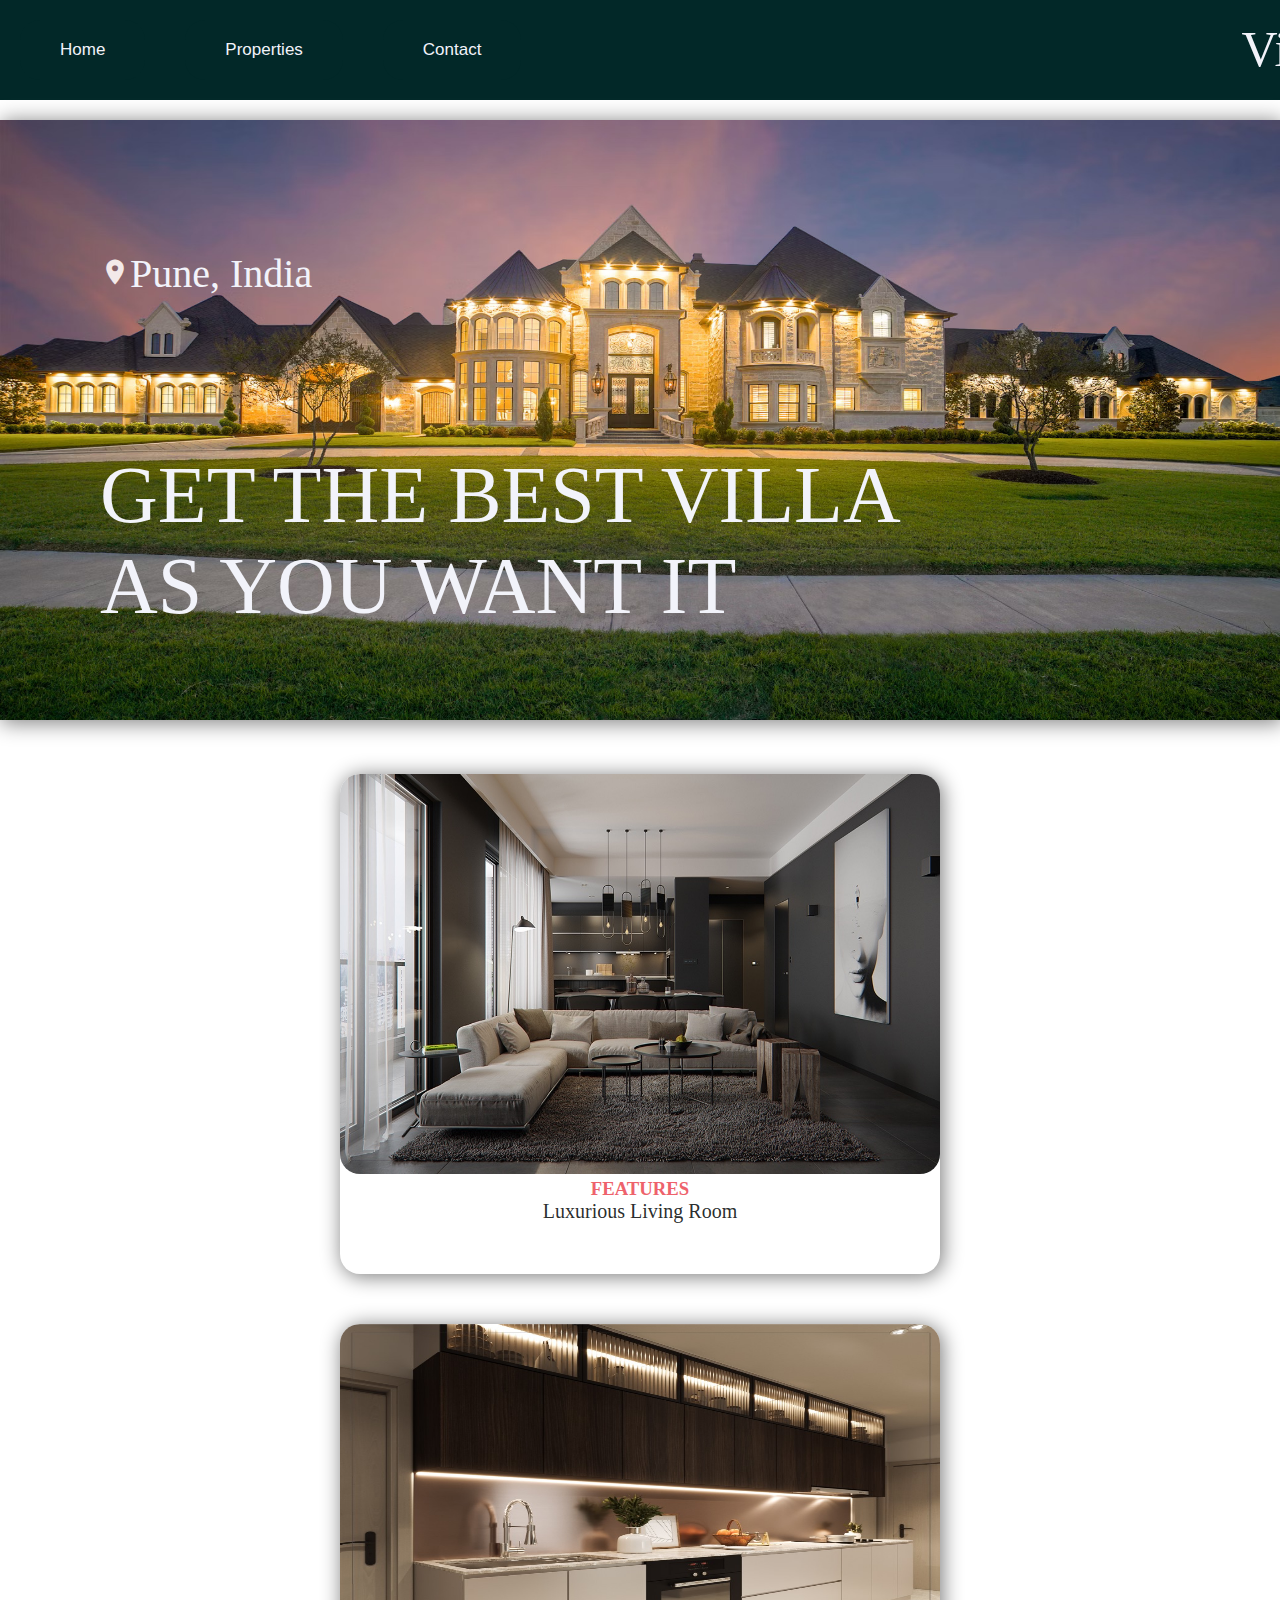
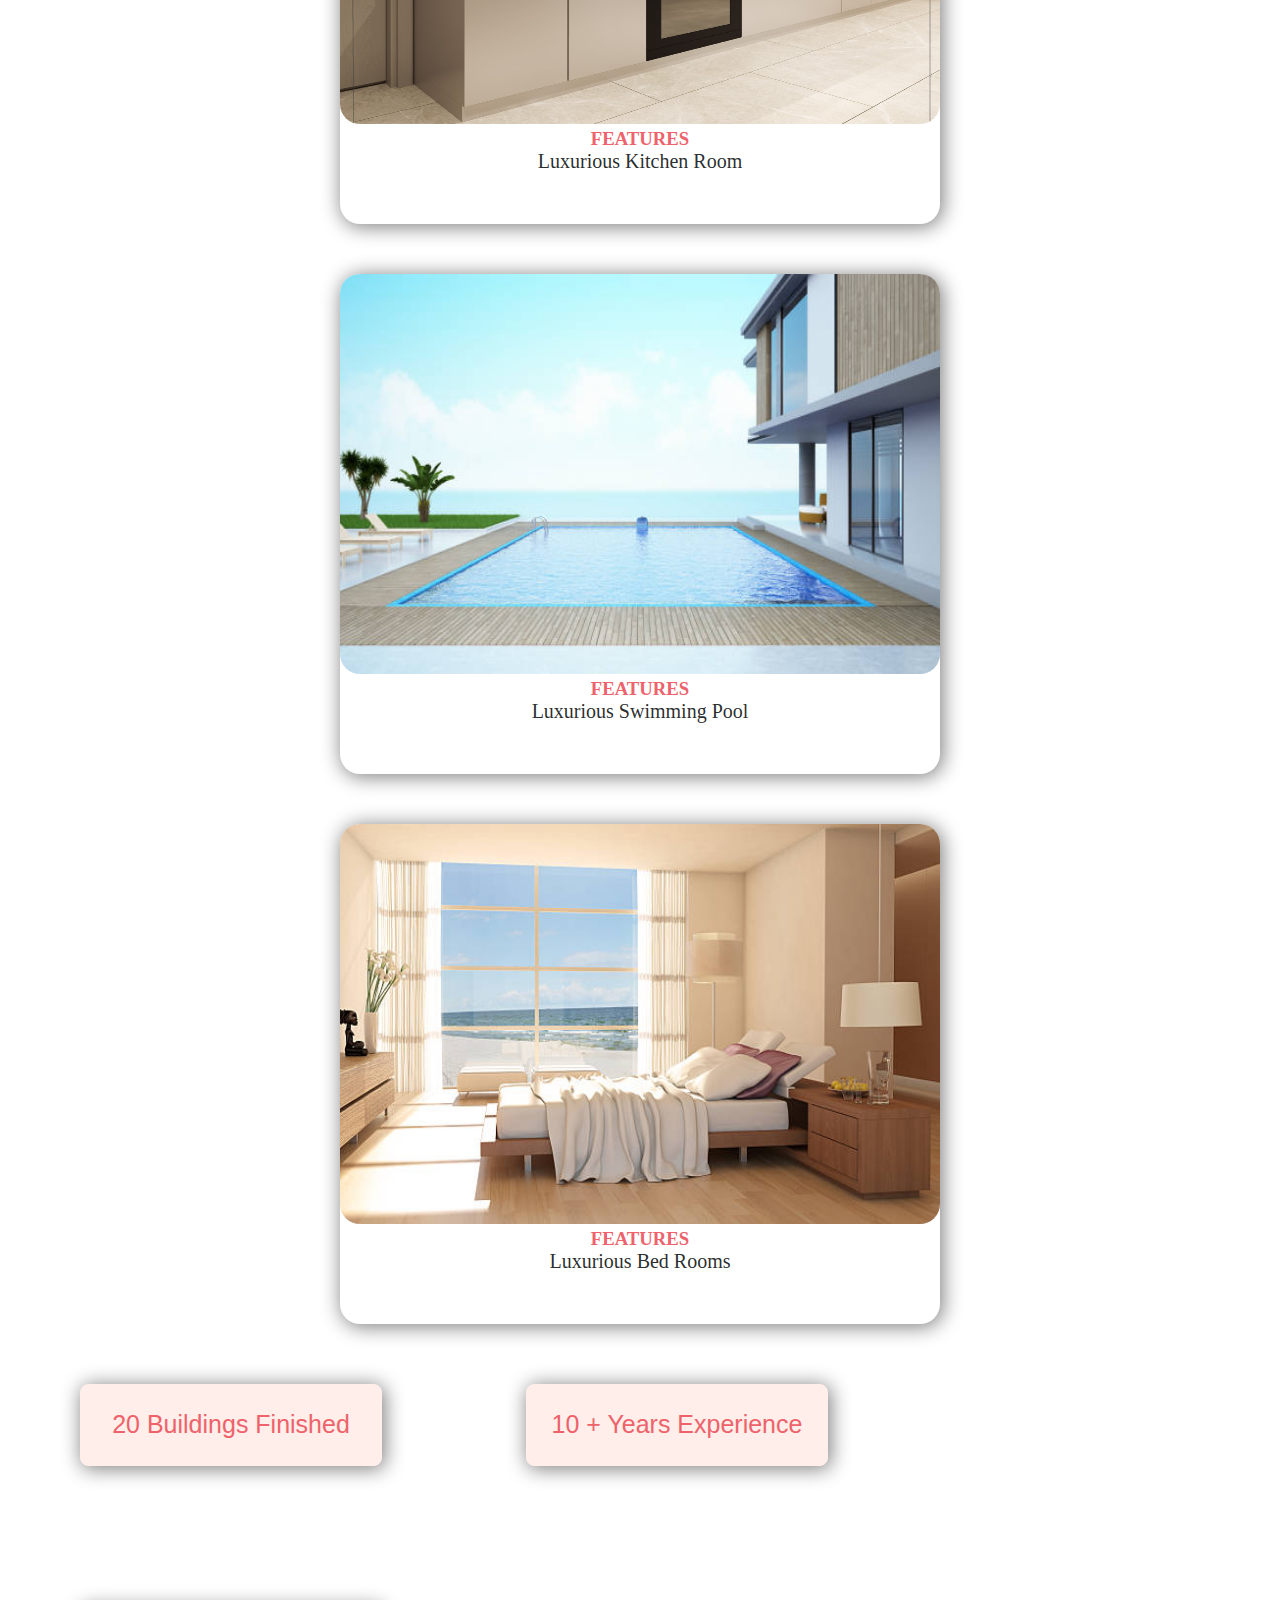
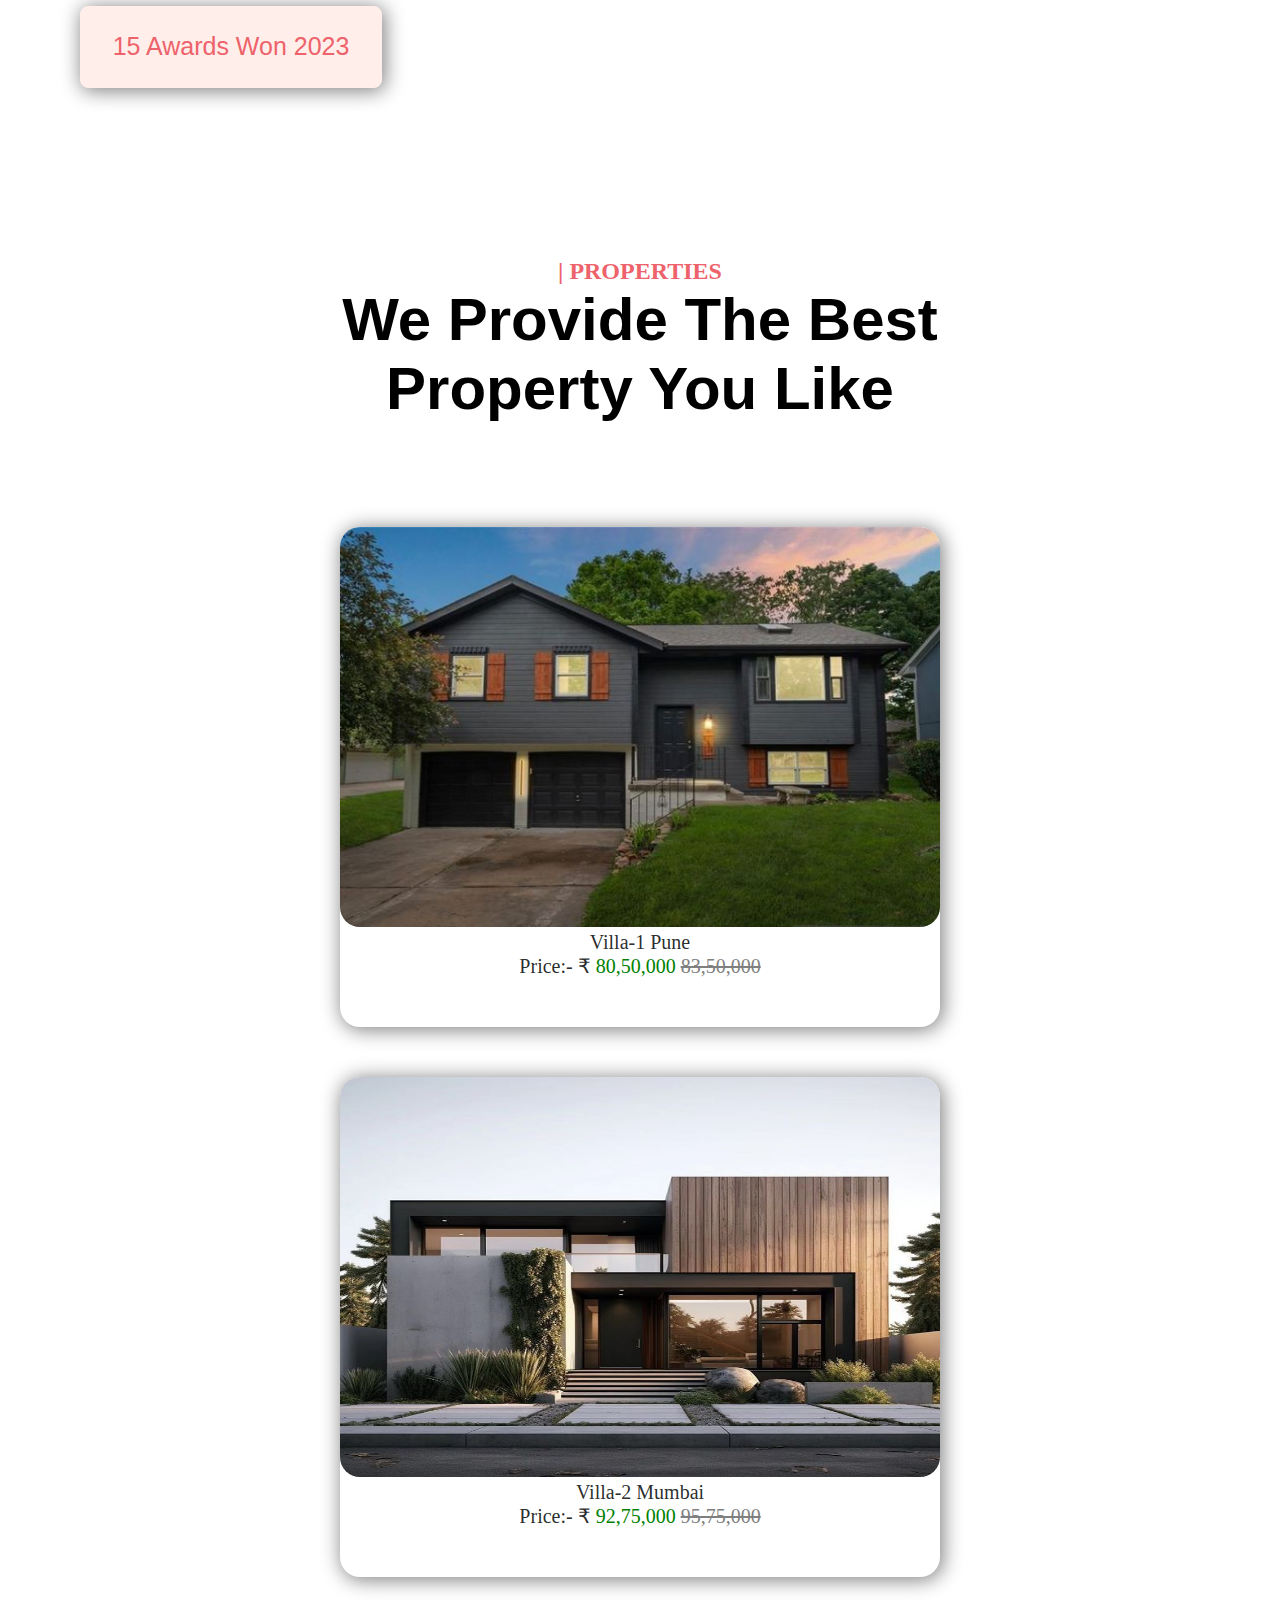
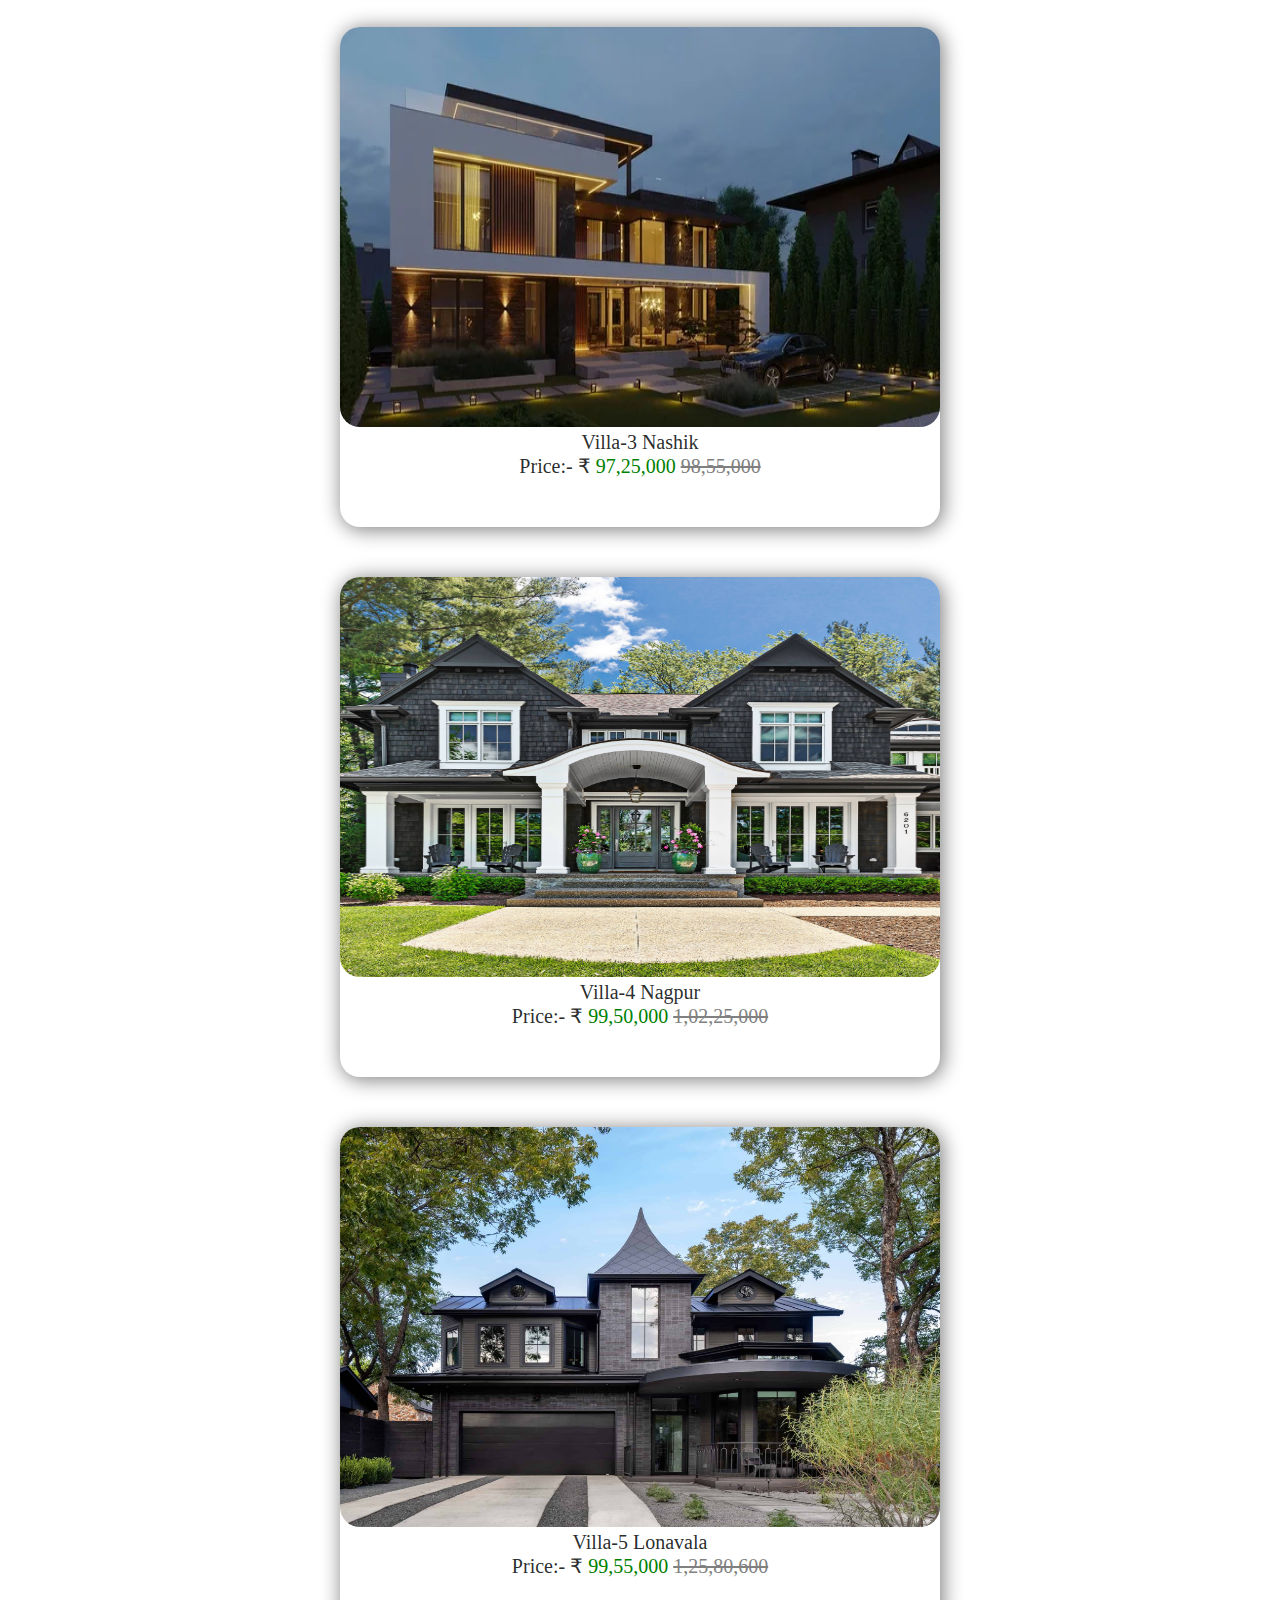
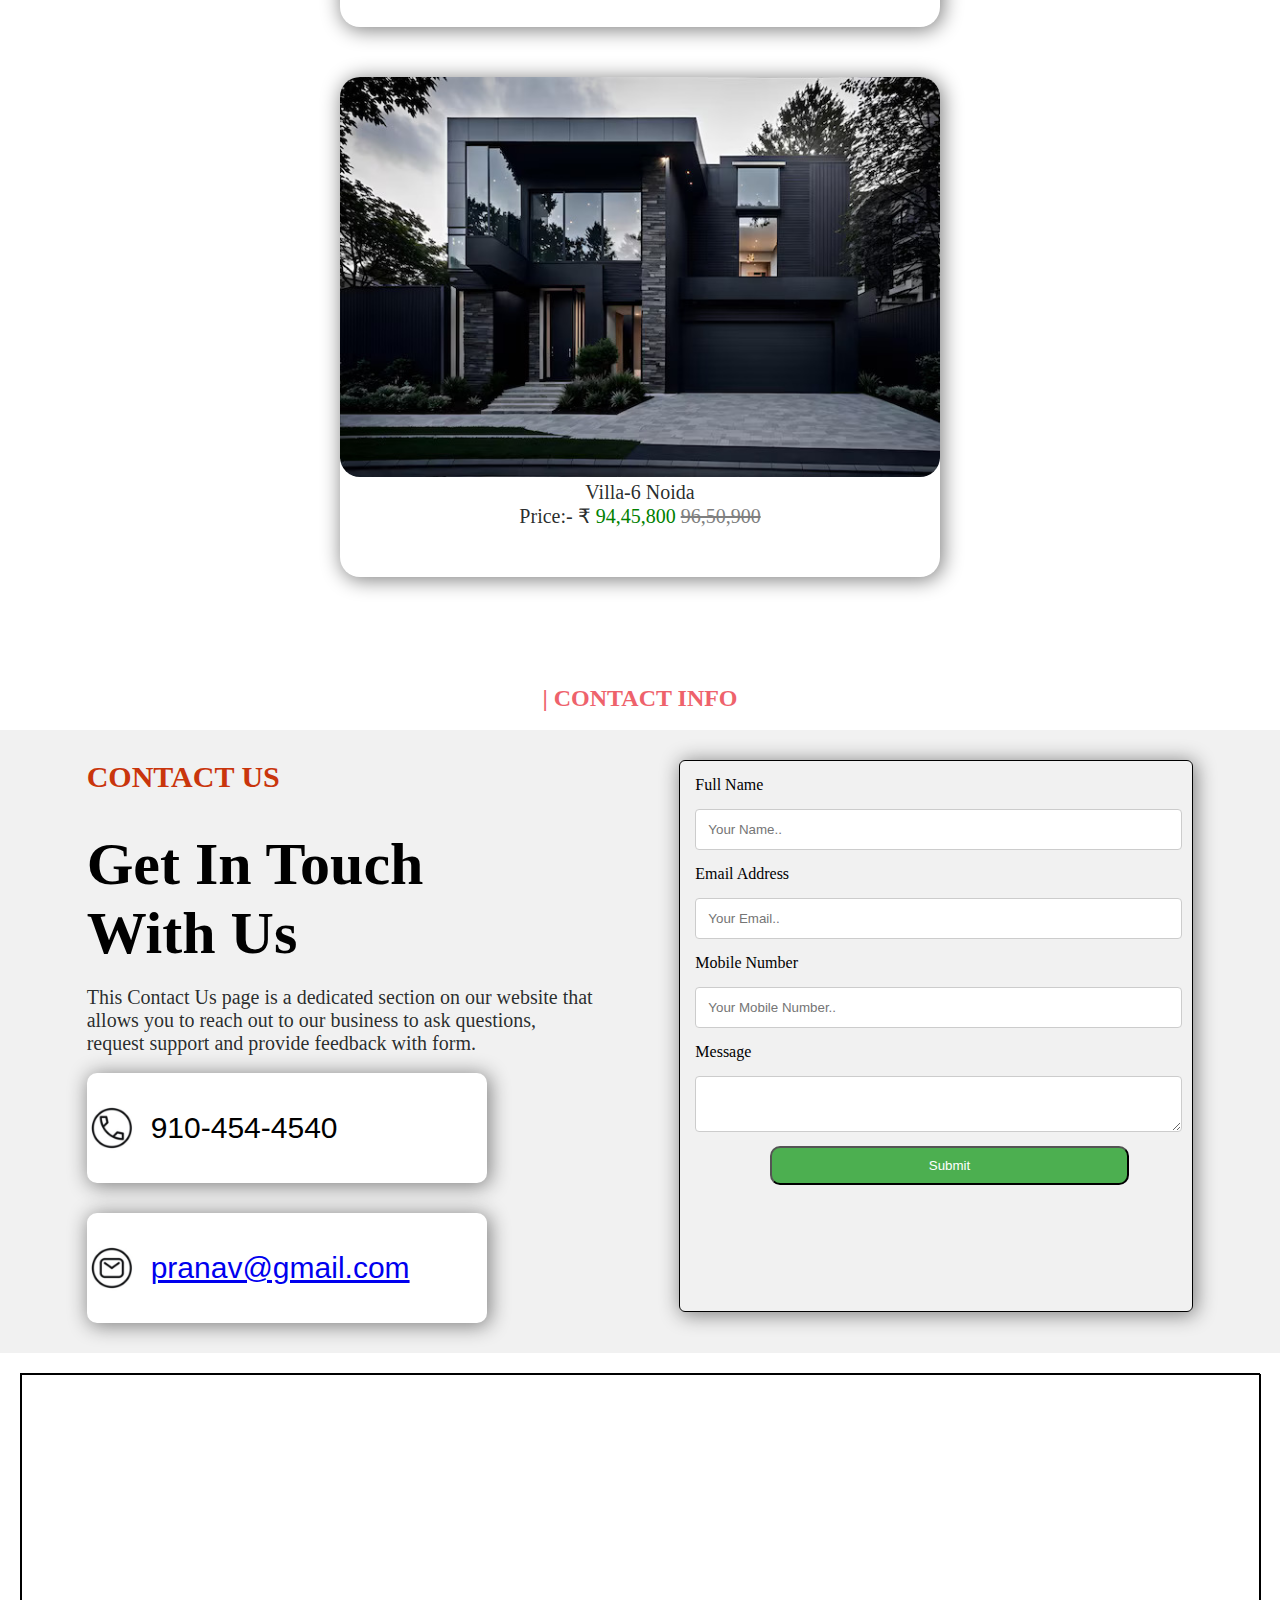
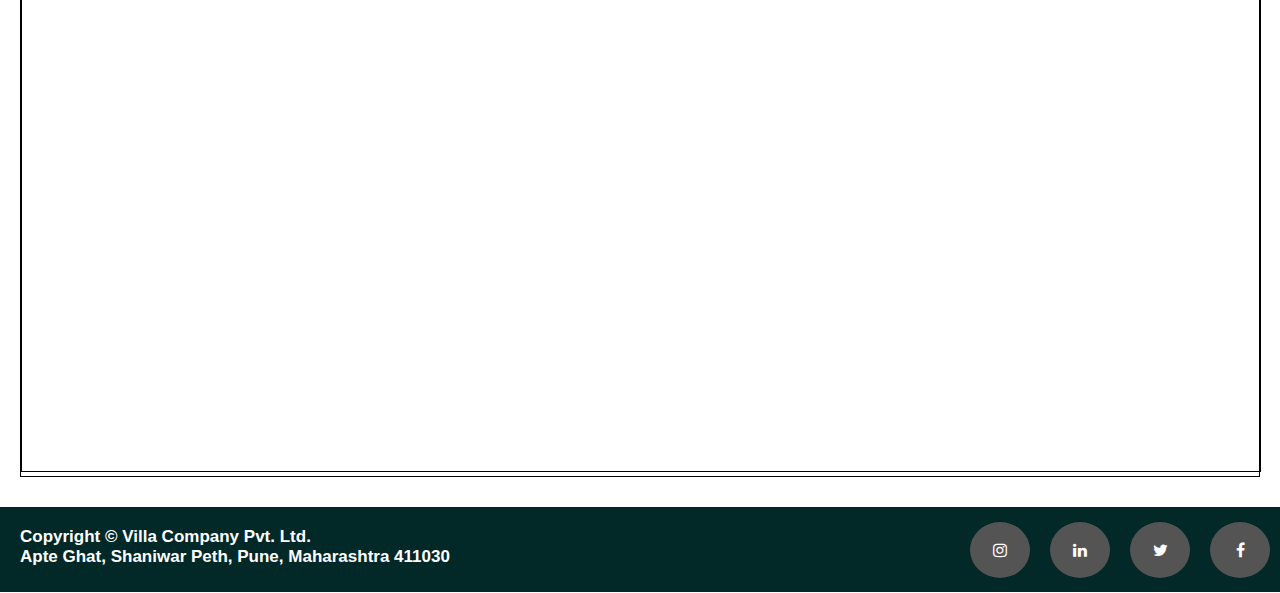
<file: index.html>
<!DOCTYPE html>
<html lang="en">
<head>
    <meta charset="UTF-8">
    <meta name="viewport" content="width=device-width, initial-scale=1.0">
    <title>Villa Agency Property Management</title>
    <link rel="stylesheet" href="./style.css">
    <link href="https://fonts.googleapis.com/icon?family=Material+Icons" rel="stylesheet">
    <link rel="stylesheet" href="https://cdnjs.cloudflare.com/ajax/libs/font-awesome/4.7.0/css/font-awesome.min.css">
</head>
<body>
    <header class="header">
        <a href="home.html"><button class="button1">Home</button></a> 
        <a href="properties.html"><button class="button2">Properties</button></a> 
        <a href="contact.html"><button class="button3">Contact</button></a> 
        <div class="company-name">Villa</div>
    </header>
    <div>
        <img src="./images/home-page-image.jpg" class="home-image">
        <div class="center"><i class="material-icons" style="font-size:30px;color:rgb(243, 233, 233)">place</i>Pune, India</div>
        <div class="centered">GET THE BEST VILLA<br>AS YOU WANT IT</div>
    </div>
    <div class="polaroid">
        <img src="./images/home-page-1.jpg" alt="prop-image-1" style="width: 100%" class="image-one">
        <div class="container2" id="con1">
            <h3 style="color: #EE626B;">FEATURES</h3>
            <p>Luxurious Living Room</p>
        </div>
    </div>
    <div class="polaroid">
        <img src="./images/home-page-2.jpg" alt="prop-image-1" style="width: 100%" class="image-one">
        <div class="container2" id="con2">
            <h3 style="color: #EE626B;">FEATURES</h3>
            <p>Luxurious Kitchen Room</p>
        </div>
    </div>
    <div class="polaroid">
        <img src="./images/home-page-3.jpg" alt="prop-image-1" style="width: 100%" class="image-one">
        <div class="container2" id="con3">
            <h3 style="color: #EE626B;">FEATURES</h3>
            <p>Luxurious Swimming Pool</p>
        </div>
    </div>
    <div class="polaroid">
        <img src="./images/home-page-4.jpg" alt="prop-image-1" style="width: 100%" class="image-one">
        <div class="container2" id="con4">
            <h3 style="color: #EE626B;">FEATURES</h3>
            <p>Luxurious Bed Rooms</p>
        </div>
    </div>
    <div class="box-1">
        <p class="num1">20 Buildings Finished</p>
    </div>
    <div class="box-1">
        <p class="num1">10 + Years Experience</p>
    </div>
    <div class="box-1">
        <p class="num1">15 Awards Won 2023</p>
    </div>
    <br><br><br><br><br><br>
    <h2 style="color: #EE626B; text-align: center;">| PROPERTIES</h2>
    
    <div class="title">We Provide The Best<br> Property You Like</div>
    <br><br><br>
    <div class="polaroid">
        <img src="./images/prop-image-1.jpg" alt="prop-image-1" style="width: 100%" class="image-one">
        <div class="container2" id="cont1">
            <p>Villa-1 Pune<br>Price:- &#8377;<span style="color:green"> 80,50,000</span> <span style="color: gray;"><del>83,50,000</del></span></p>
        </div>
    </div>
    <div class="polaroid">
        <img src="./images/prop-image-2.jpg" alt="prop-image-2" style="width: 100%" class="image-one">
        <div class="container2" id="cont2">
            <p>Villa-2 Mumbai<br>Price:- &#8377;<span style="color:green"> 92,75,000</span> <span style="color: gray;"><del>95,75,000</del></span></p>
        </div>
    </div>
    <div class="polaroid">
        <img src="./images/prop-image-3.jpg" alt="prop-image-3" style="width: 100%" class="image-one">
        <div class="container2" id="cont1=3">
            <p>Villa-3 Nashik<br>Price:- &#8377;<span style="color:green"> 97,25,000</span> <span style="color: gray;"><del>98,55,000</del></span></p>
        </div>
    </div>
    <div class="polaroid">
        <img src="./images/prop-image-4.jpg" alt="prop-image-4" style="width: 100%" class="image-one">
        <div class="container2"  id="cont1=4">
            <p>Villa-4 Nagpur<br>Price:- &#8377;<span style="color:green"> 99,50,000</span> <span style="color: gray;"><del>1,02,25,000</del></span></p>
        </div>
    </div>
    <div class="polaroid">
        <img src="./images/prop-image-5.jpg" alt="prop-image-5" style="width: 100%" class="image-one">
        <div class="container2" id="cont5">
            <p>Villa-5 Lonavala<br>Price:- &#8377;<span style="color:green"> 99,55,000</span> <span style="color: gray;"><del>1,25,80,600</del></span></p>
        </div>
    </div>
    <div class="polaroid">
        <img src="./images/prop-image-6.jpg" alt="prop-image-6" style="width: 100%" class="image-one">
        <div class="container2" id="cont6">
            <p>Villa-6 Noida<br>Price:- &#8377;<span style="color:green"> 94,45,800</span> <span style="color: gray;"><del>96,50,900</del></span></p>
        </div>
    </div>
    <br><br><br><br><br><br>
    <h2 style="color: #EE626B; text-align: center;">| CONTACT INFO</h2>
    <br>
    <div class="layout">
        <div>
            <div class="contact-text-1">CONTACT US</div>
            <br><br>

            <div class="contact-text-2">Get In Touch <br>With Us</div>
            <br>

            <p>This Contact Us page is a dedicated section on our website that <br>allows you to reach out to our business to ask questions, <br>request support and provide feedback with form.</p>

            <br>
            
            <div class="contact-info-1">
                <img src="./images/phone-icon.jpg" class="image-1">
                <span class="span">910-454-4540</span>
            </div>
            <div class="contact-info-2">
                <img src="./images/mail-icon.jpg" class="image-2">
                <span class="span"><a href="mailto:pranav@gmail.com">pranav@gmail.com</a></span>
            </div>
        </div>
        <div class="form-border">
            <form>
                <label for="fname">Full Name</label><br>
                <input type="text" id="fname" name="fname" placeholder="Your Name.."><br>
                <label for="ename">Email Address</label><br>
                <input type="text" id="ename" name="ename" placeholder="Your Email.."><br>
                <label for="mname">Mobile Number</label><br>
                <input type="text" id="mname" name="mname" placeholder="Your Mobile Number.."><br>
                <label for="mesname">Message</label><br>
                <textarea type="text" id="mename" name="mename" value="Your Message.."></textarea><br>
                <input type="submit" placeholder="send message">
            </form>
        </div>
    </div>
    <div style="margin: 20px; border: solid 1px black;">
        <iframe class="map" src="https://www.google.com/maps/embed?pb=!1m26!1m12!1m3!1d3783.184029044969!2d73.85206337519166!3d18.520584132573003!2m3!1f0!2f0!3f0!3m2!1i1024!2i768!4f13.1!4m11!3e6!4m3!3m2!1d18.5204736!2d73.8525184!4m5!1s0x3bc2bf2e67461101%3A0x828d43bf9d9ee343!2spune!3m2!1d18.520430299999997!2d73.8567437!5e0!3m2!1sen!2sin!4v1717755489984!5m2!1sen!2sin" style="border: 1px solid black;" allowfullscreen="" loading="lazy" referrerpolicy="no-referrer-when-downgrade"></iframe>
    </div>
    <footer class="footer">
        <h4>Copyright &copy; Villa Company Pvt. Ltd. <br>Apte Ghat, Shaniwar Peth, Pune, Maharashtra 411030</h4>
        <a href="https://www.facebook.com/" class="fa fa-facebook"></a>
        <a href="https://x.com/?lang=en-in" class="fa fa-twitter"></a>
        <a href="https://www.linkedin.com/" class="fa fa-linkedin"></a>
        <a href="https://www.instagram.com/?hl=en" class="fa fa-instagram"></a>
    </footer>
</body>
</html>
</file>
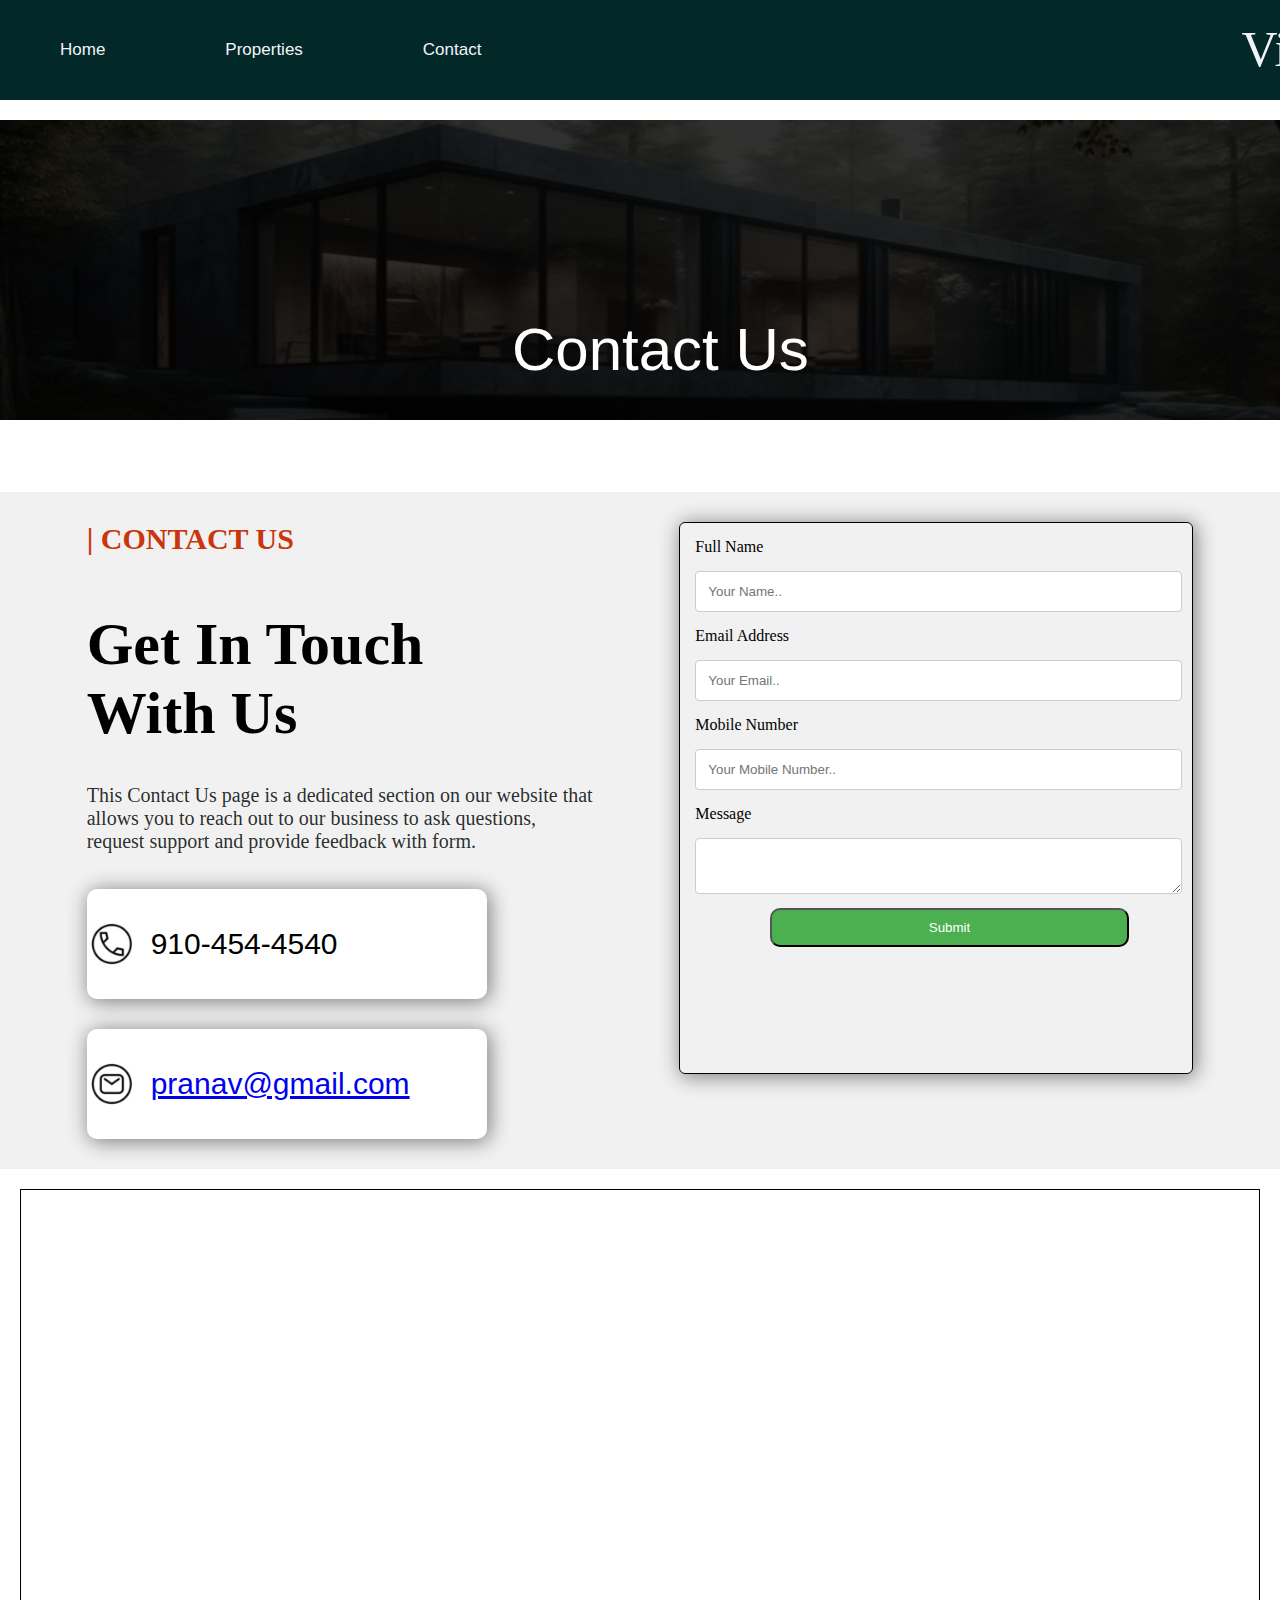
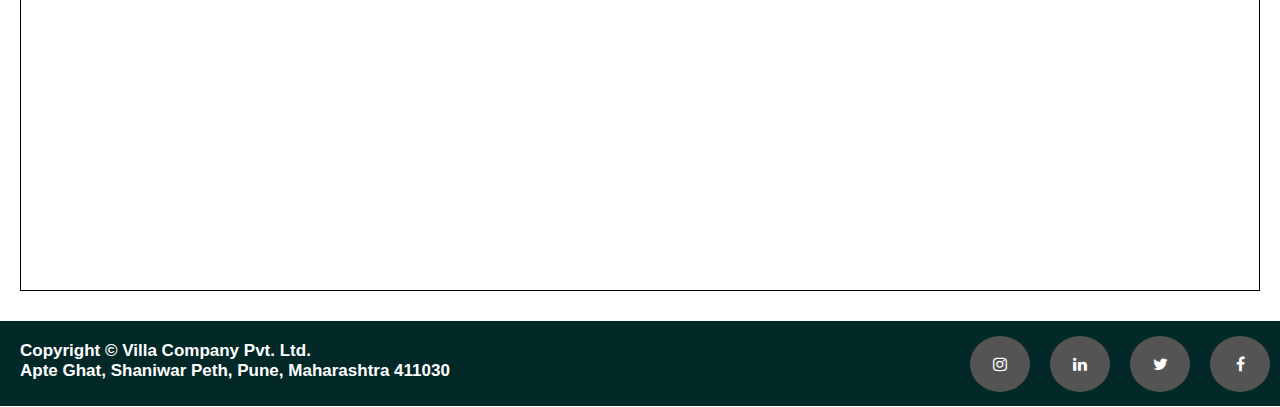
<file: contact.html>
<!DOCTYPE html>
<html lang="en">
<head>
    <meta charset="UTF-8">
    <meta name="viewport" content="width=device-width, initial-scale=1.0">
    <title>Villa Agency Property Management</title>
    <link rel="stylesheet" href="./style.css">
    <link rel="stylesheet" href="https://cdnjs.cloudflare.com/ajax/libs/font-awesome/4.7.0/css/font-awesome.min.css">
</head>
<body>
    <div class="header">
        <a href="home.html"><button class="button1">Home</button></a> 
        <a href="properties.html"><button class="button2">Properties</button></a> 
        <a href="contact.html"><button class="button3">Contact</button></a> 
        <div class="company-name">Villa</div>
    </div>
    <div class="another-image">
	    <div class="hsla-effect">
            <p class="container">Contact Us</p> 
        </div>
	</div>
    <br><br><br><br>
    <div class="layout">
        <div>
            <div class="contact-text-1">| CONTACT US</div>
            <br><br><br>

            <div class="contact-text-2">Get In Touch <br>With Us</div>
            <br><br>

            <p>This Contact Us page is a dedicated section on our website that <br>allows you to reach out to our business to ask questions, <br>request support and provide feedback with form.</p>

            <br><br>
            
            <div class="contact-info-1">
                <img src="./images/phone-icon.jpg" class="image-1">
                <span class="span">910-454-4540</span>
            </div>
            <div class="contact-info-2">
                <img src="./images/mail-icon.jpg" class="image-2">
                <span class="span"><a href="mailto:pranav@gmail.com">pranav@gmail.com</a></span>
            </div>
        </div>
            <div class="form-border">
                <form>
                    <label for="fname">Full Name</label><br>
                    <input type="text" id="fname" name="fname" placeholder="Your Name.."><br>
                    <label for="ename">Email Address</label><br>
                    <input type="text" id="ename" name="ename" placeholder="Your Email.."><br>
                    <label for="mname">Mobile Number</label><br>
                    <input type="text" id="mname" name="mname" placeholder="Your Mobile Number.."><br>
                    <label for="mesname">Message</label><br>
                    <textarea type="text" id="mename" name="mename" value="Your Message.."></textarea><br>
                    <input type="submit" placeholder="send message">
                </form>
            </div>
    </div>
    <div style="margin: 20px; border: solid 1px black;">
        <iframe class="map" src="https://www.google.com/maps/embed?pb=!1m26!1m12!1m3!1d3783.184029044969!2d73.85206337519166!3d18.520584132573003!2m3!1f0!2f0!3f0!3m2!1i1024!2i768!4f13.1!4m11!3e6!4m3!3m2!1d18.5204736!2d73.8525184!4m5!1s0x3bc2bf2e67461101%3A0x828d43bf9d9ee343!2spune!3m2!1d18.520430299999997!2d73.8567437!5e0!3m2!1sen!2sin!4v1717755489984!5m2!1sen!2sin" style="border: 0;" allowfullscreen="" loading="lazy" referrerpolicy="no-referrer-when-downgrade"></iframe>
    </div>
    <footer class="footer">
        <h4>Copyright &copy; Villa Company Pvt. Ltd. <br>Apte Ghat, Shaniwar Peth, Pune, Maharashtra 411030</h4>
        <a href="https://www.facebook.com/" class="fa fa-facebook"></a>
        <a href="https://x.com/?lang=en-in" class="fa fa-twitter"></a>
        <a href="https://www.linkedin.com/" class="fa fa-linkedin"></a>
        <a href="https://www.instagram.com/?hl=en" class="fa fa-instagram"></a>
    </footer>
</body>
</html>
</file>
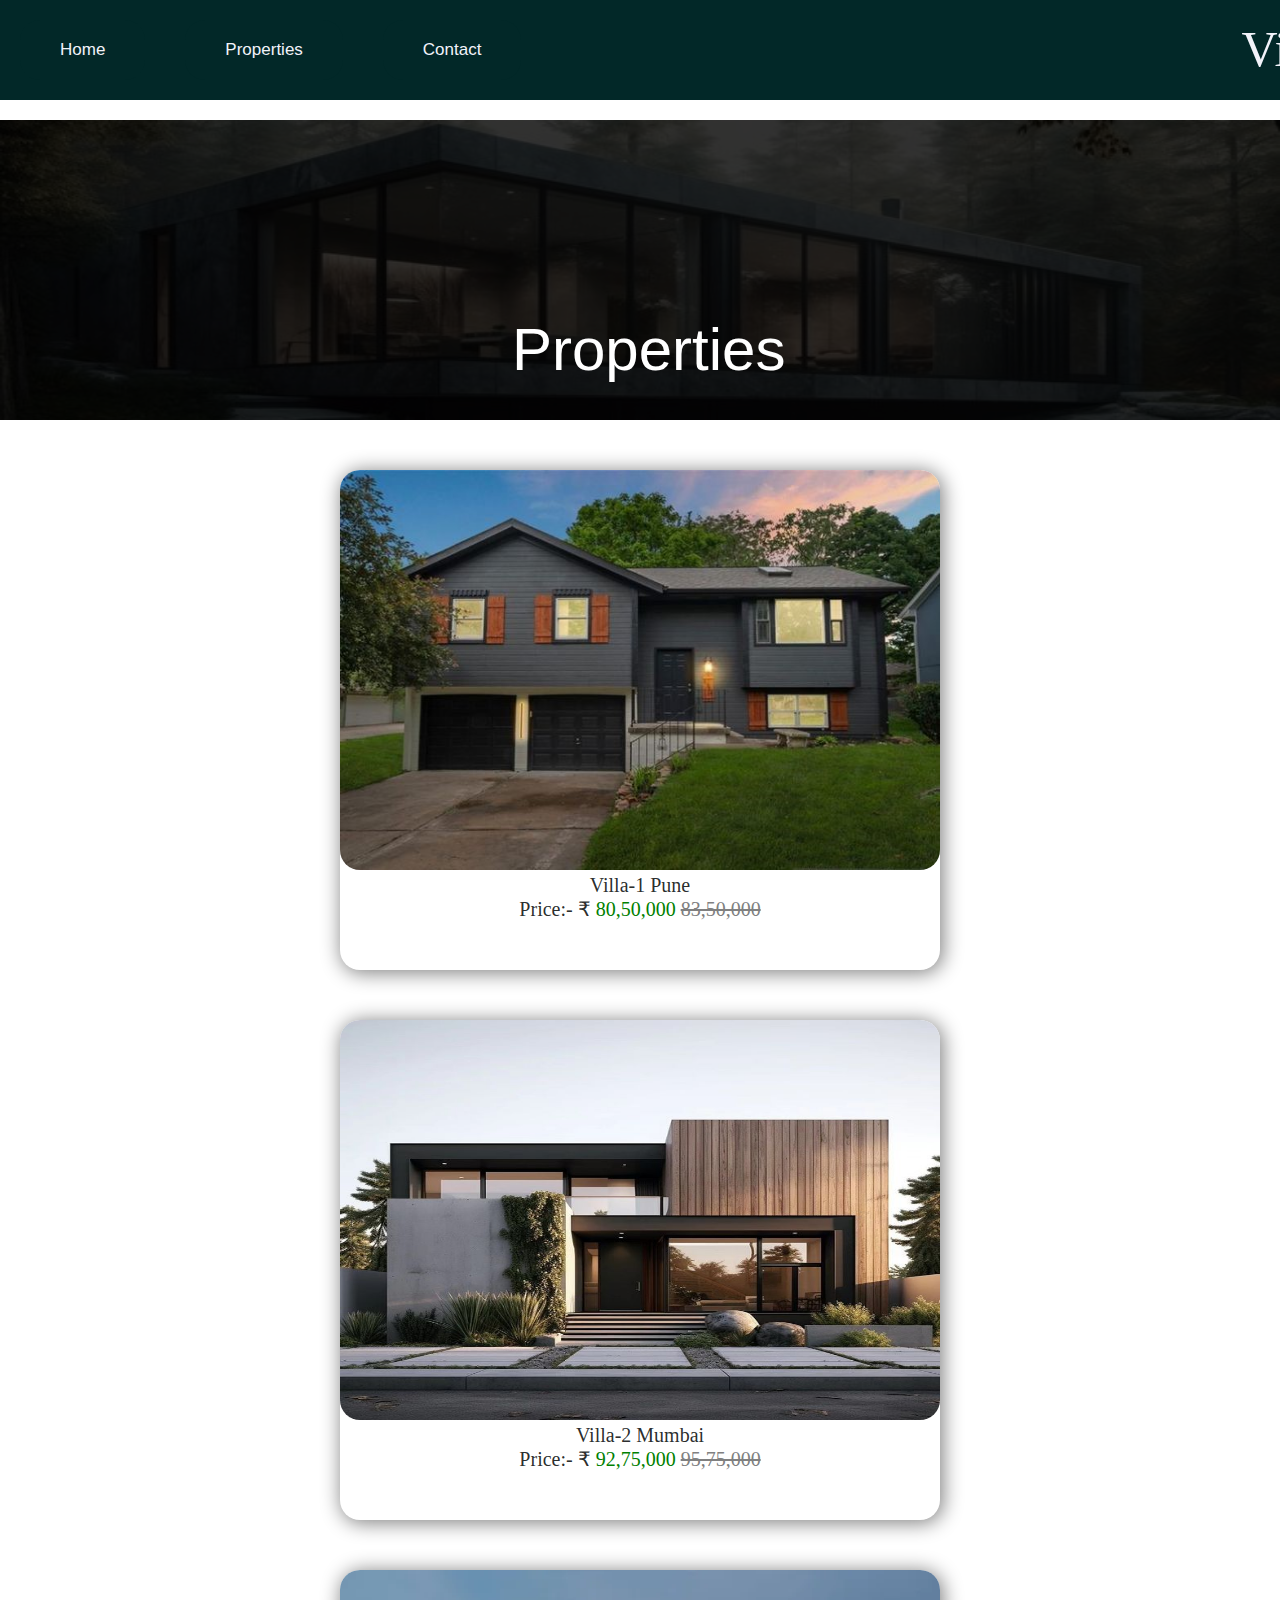
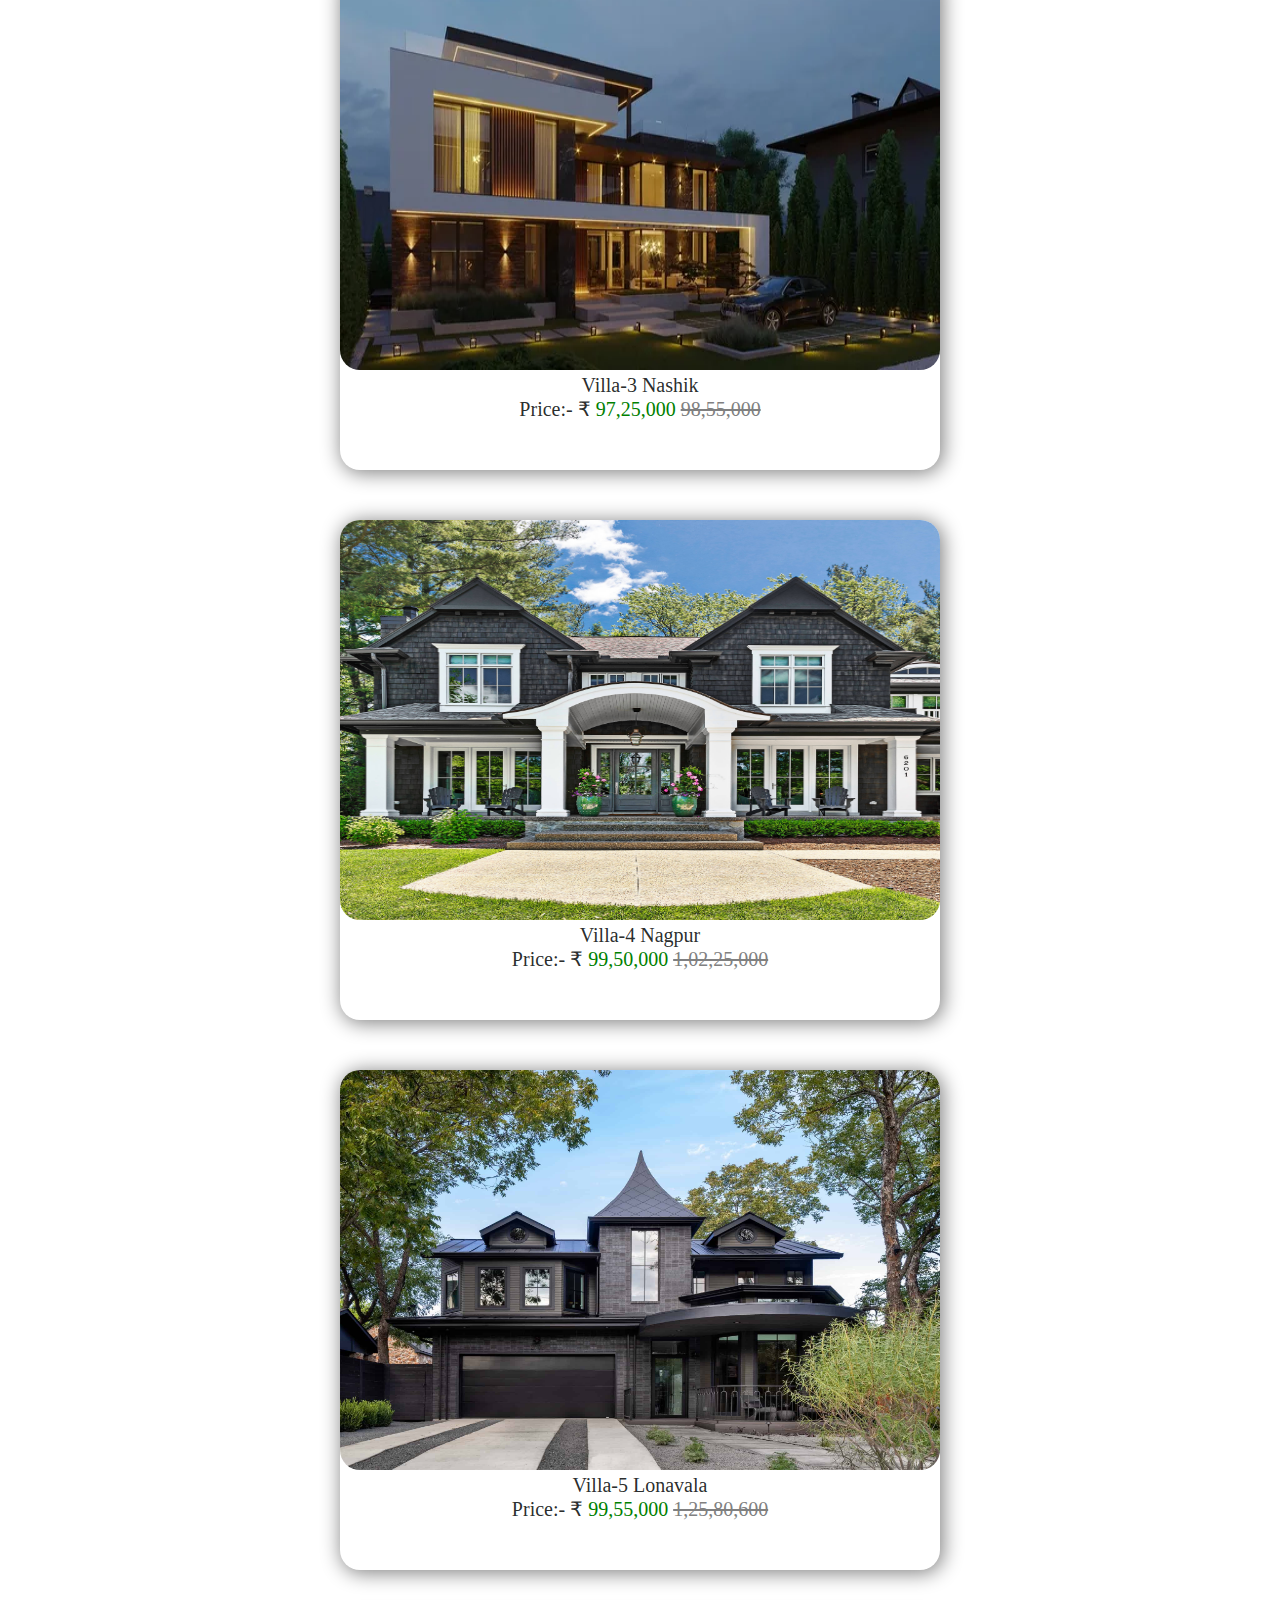
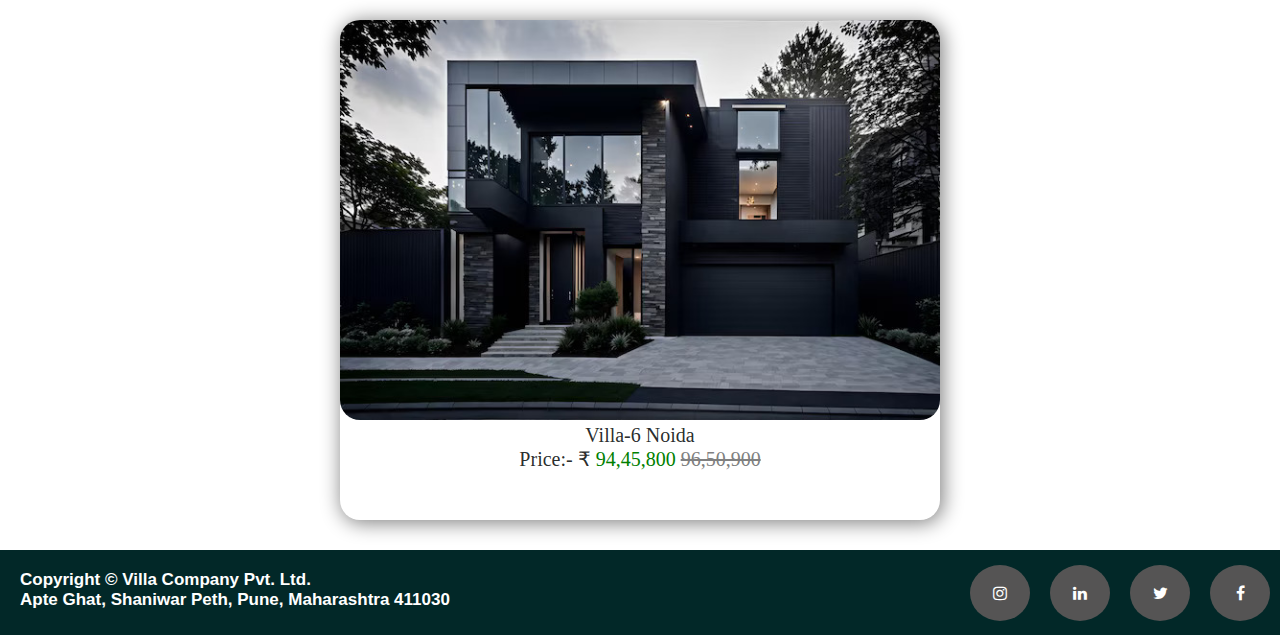
<file: properties.html>
<!DOCTYPE html>
<html lang="en">
<head>
    <meta charset="UTF-8">
    <meta name="viewport" content="width=device-width, initial-scale=1.0">
    <title>Villa Agency Property Management</title>
    <link rel="stylesheet" href="./style.css">
    <link rel="stylesheet" href="https://cdnjs.cloudflare.com/ajax/libs/font-awesome/4.7.0/css/font-awesome.min.css">
</head>
<body>
    <header class="header">
        <a href="home.html"><button class="button1">Home</button></a> 
        <a href="properties.html"><button class="button2">Properties</button></a> 
        <a href="contact.html"><button class="button3">Contact</button></a> 
        <div class="company-name">Villa</div>
    </header>
    <div class="another-image">
	    <div class="hsla-effect">
            <p class="container">Properties</p> 
        </div>
	</div>    
        <div class="polaroid">
            <img src="./images/prop-image-1.jpg" alt="prop-image-1" style="width: 100%" class="image-one">
            <div class="container2" id="cont1">
                <p>Villa-1 Pune<br>Price:- &#8377;<span style="color:green"> 80,50,000</span> <span style="color: gray;"><del>83,50,000</del></span></p>
            </div>
        </div>
        <div class="polaroid">
            <img src="./images/prop-image-2.jpg" alt="prop-image-2" style="width: 100%" class="image-one">
            <div class="container2" id="cont2">
                <p>Villa-2 Mumbai<br>Price:- &#8377;<span style="color:green"> 92,75,000</span> <span style="color: gray;"><del>95,75,000</del></span></p>
            </div>
        </div>
        <div class="polaroid">
            <img src="./images/prop-image-3.jpg" alt="prop-image-3" style="width: 100%" class="image-one">
            <div class="container2" id="cont1=3">
                <p>Villa-3 Nashik<br>Price:- &#8377;<span style="color:green"> 97,25,000</span> <span style="color: gray;"><del>98,55,000</del></span></p>
            </div>
        </div>
        <div class="polaroid">
            <img src="./images/prop-image-4.jpg" alt="prop-image-4" style="width: 100%" class="image-one">
            <div class="container2"  id="cont1=4">
                <p>Villa-4 Nagpur<br>Price:- &#8377;<span style="color:green"> 99,50,000</span> <span style="color: gray;"><del>1,02,25,000</del></span></p>
            </div>
        </div>
        <div class="polaroid">
            <img src="./images/prop-image-5.jpg" alt="prop-image-5" style="width: 100%" class="image-one">
            <div class="container2" id="cont5">
                <p>Villa-5 Lonavala<br>Price:- &#8377;<span style="color:green"> 99,55,000</span> <span style="color: gray;"><del>1,25,80,600</del></span></p>
            </div>
        </div>
        <div class="polaroid">
            <img src="./images/prop-image-6.jpg" alt="prop-image-6" style="width: 100%" class="image-one">
            <div class="container2" id="cont6">
                <p>Villa-6 Noida<br>Price:- &#8377;<span style="color:green"> 94,45,800</span> <span style="color: gray;"><del>96,50,900</del></span></p>
            </div>
        </div>
    
    <footer class="footer">
        <h4>Copyright &copy; Villa Company Pvt. Ltd. <br>Apte Ghat, Shaniwar Peth, Pune, Maharashtra 411030</h4>
        <a href="https://www.facebook.com/" class="fa fa-facebook"></a>
        <a href="https://x.com/?lang=en-in" class="fa fa-twitter"></a>
        <a href="https://www.linkedin.com/" class="fa fa-linkedin"></a>
        <a href="https://www.instagram.com/?hl=en" class="fa fa-instagram"></a>
    </footer>
</div>
</body>
</html>
</file>
<file: style.css>
*{
    margin: 0px;
    padding: 0px;
}

.header{
    display: flex;
    background-color: rgb(2, 40, 40);
}

.title{    
    font-size: 60px;
    color: black;
    font-weight: bold;
    font-family: sans-serif;
    text-align: center;
} 

.button1{
    border-radius: 20px;
    border: none;
    font-size: 17px;
    background-color: rgb(2, 40, 40);
    padding: 20px 40px;
    margin: 20px;
    color: rgb(242, 243, 250);
}

.button1:hover{
    border-radius: 20px;
    border: none;
    font-size: 17px;
    background-color: rgb(2, 40, 40);
    padding: 20px 40px;
    margin: 20px;
    color: rgb(245, 74, 26);
}

.button2{
    border-radius: 20px;
    border: none;
    font-size: 17px;
    background-color: rgb(2, 40, 40);
    padding: 20px 40px;
    margin: 20px;
    color: rgb(242, 243, 250);
}

.button2:hover{
    border-radius: 20px;
    border: none;
    font-size: 17px;
    background-color: rgb(2, 40, 40);
    padding: 20px 40px;
    margin: 20px;
    color: rgb(245, 74, 26);
}

.button3{
    border-radius: 20px;
    border: none;
    font-size: 17px;
    background-color: rgb(2, 40, 40);
    padding: 20px 40px;
    margin: 20px;
    color: rgb(242, 243, 250);
}

.button3:hover{
    border-radius: 20px;
    border: none;
    font-size: 17px;
    background-color: rgb(2, 40, 40);
    padding: 20px 40px;
    margin: 20px;
    color: rgb(245, 74, 26);
}

.company-name{
    font-size: 50px;
    color: rgb(242, 243, 250);
    padding-left: 680px;
    margin: 20px;
    align-items: first end;
    text-align: right;
}

@media only screen and (max-width: 950px) {
    .button1{
        border-radius: 20px;
        border: none;
        font-size: 15px;
        background-color: rgb(2, 40, 40);
        padding: 5px 10px;
        margin: 5px;
        color: rgb(242, 243, 250);
    }
    .button1:hover{
        border-radius: 20px;
        border: none;
        font-size: 15px;
        background-color: rgb(2, 40, 40);
        padding: 5px 10px;
        margin: 5px;
        color: rgb(245, 74, 26);
    }
    
    .button2{
        border-radius: 20px;
        border: none;
        font-size: 15px;
        background-color: rgb(2, 40, 40);
        padding: 5px 10px;
        margin: 5px;
        color: rgb(242, 243, 250);
    }
    
    .button2:hover{
        border-radius: 20px;
        border: none;
        font-size: 15px;
        background-color: rgb(2, 40, 40);
        padding: 5px 10px;
        margin: 5px;
        color: rgb(245, 74, 26);
    }
    
    .button3{
        border-radius: 20px;
        border: none;
        font-size: 15px;
        background-color: rgb(2, 40, 40);
        padding: 5px 10px;
        margin: 5px;
        color: rgb(242, 243, 250);
    }
    
    .button3:hover{
        border-radius: 20px;
        border: none;
        font-size: 15px;
        background-color: rgb(2, 40, 40);
        padding: 5px 10px;
        margin: 5px;
        color: rgb(245, 74, 26);
    }
    
    .company-name{
        font-size: 30px;
        color: rgb(242, 243, 250);
        padding-left: 10px;
        margin: 5px;
        align-items: first end;
        text-align: right;
    }
}

.home-image{
    width: 100%;
    height: 600px;
    margin-top: 20px;
    box-shadow: 2px 2px 20px 1px gray;
}

.center{
    position: absolute;
    top: 250px;
    left: 100px;
    font-size: 40px;
    color: rgb(242, 243, 250);
}

.centered{
    position: absolute;
    top: 450px;
    left: 100px;
    font-size: 80px;
    color: rgb(242, 243, 250);
}

@media only screen and (max-width: 950px) {
    .home-image{
        width: 100%;
        height: 300px;
        margin-top: 20px;
        box-shadow: 2px 2px 20px 1px gray;
    }

    .center{
        position: absolute;
        top: 130px;
        left: 50px;
        font-size: 20px;
        color: rgb(242, 243, 250);
    }

    .centered{
        position: absolute;
        top: 230px;
        left: 50px;
        font-size: 30px;
        color: rgb(242, 243, 250);
    }
}

.another-image{
    width: 100%;
    height: 300px;
    margin-top: 20px;
    background: url(./images/contact-property-bg.jpg) no-repeat center center/cover;
    background-size: 100% 100%;
}

.hsla-effect{
    width: 100%;
    height: 100%;
    background-color: hsla(0, 0%, 0%, 0.8);
}

.container{
    position: absolute;
    top: 35%;
    left: 40%;
    font-size: 60px;
    color: white;
    font-family: sans-serif; 
}

@media only screen and (max-width: 950px) {
    .another-image{
        width: 100%;
        height: 200px;
        margin-top: 20px;
        box-sizing: border-box;
        box-shadow: 2px 2px 20px 1px gray;
    }
    .container{
        position: absolute;
        top: 150px;
        left: 100px;
        font-size: 40px;
        color: white;
        font-family: sans-serif; 
    }
}

.home-image-1{
    width: 46%;
    height: 400px;
    margin-top: 50px;
    margin-left: 40px;
    box-shadow: 2px 2px 20px 1px gray;
    display: inline-block;   
}

.home-image-2{
    width: 46%;
    height: 400px;
    margin-top: 50px;
    margin-left: 20px;
    box-shadow: 2px 2px 20px 1px gray;
    display: inline-block;      
}

.feature1{
    position: absolute;
    padding-top: 200px;
    padding-left: 50px;
    color: rgb(242, 243, 250);
    display: inline-block;      
}

.feature2{
    position: absolute;
    padding-top: 300px;
    padding-left: 50px;
    color: rgb(242, 243, 250);
    display: inline-block;      
}

.feature3{
    position: absolute;
    padding-top: 200px;
    padding-left: 50px;
    color: rgb(242, 243, 250);
    display: inline-block;
}

.feature4{
    position: absolute;
    padding-top: 300px;
    padding-left: 50px;
    color: rgb(242, 243, 250);
    display: inline-block;
}  

.layout{
    display: flex;
    justify-content: space-evenly;
    background-color: #f1f1f1;
    padding-top: 30px; 
    padding-bottom: 30px;
}

.contact-text-1{
    font-size: 30px;
    color: rgb(201, 53, 12);
    font-weight: bold;
}

.contact-text-2{
    font-size: 60px;
    color: black;
    font-weight: bold;
}

p{
    font-size: 20px;
    color:rgba(38, 41, 41, 0.97);
}

.contact-info-1{
    background-color: white;
    border-radius: 10px;
    box-shadow: 2px 2px 20px 1px gray;
    width: 400px;
    height: 80px;
    vertical-align: middle;
    padding-top: 30px;

}

.contact-info-2{
    background-color: white;
    border-radius: 10px;
    box-shadow: 2px 2px 20px 1px gray;
    margin-top: 30px;
    width: 400px;
    height: 80px;
    padding-top: 30px;
}

.image-1{
    width: 50px;
    height: 50px;
    vertical-align: middle;
}

.image-2{
    width: 50px;
    height: 50px;
    vertical-align: middle;
}

.span{
    font-size: 30px;
    vertical-align: middle;
    margin-left: 10px;
    font-family: sans-serif; 
}

.form-border{
    width: 40%;
    height: 550px;
    justify-content: flex-start;
    border-radius: 6px;
    border: 1px solid black;
    box-shadow: 2px 2px 20px 1px gray;
}

input[type=text], textarea[type=text]{
    width: 90%;
    padding: 12px;
    margin-left: 15px;
    display: inline-block;
    border: 1px solid #ccc;
    border-radius: 4px;
    resize: vertical;
}

label{
    width: 90%;
    padding: 15px;
    display: inline-block;
    border-radius: 8px;
}

input[type=submit]{
    width: 70%;
    padding: 10px;
    border-radius: 10px;
    margin-top: 10px;
    margin-left: 90px;
    margin-bottom: 15px;
    background-color: #4CAF50;
    color: white;
}

@media only screen and (max-width: 950px) {
    .layout{
        display: block;
        justify-content: center;
        background-color: #f1f1f1;
        padding-top: 30px; 
        padding-bottom: 30px;
    }

    .contact-text-1{
        font-size: 30px;
        color: rgb(201, 53, 12);
        font-weight: bold;
        text-align: center;
    }

    .contact-text-2{
        font-size: 60px;
        color: black;
        font-weight: bold;
        text-align: center;
    }

    p{
        font-size: 20px;
        color:rgba(38, 41, 41, 0.97);
        text-align: center;
    }

    .contact-info-1{
        background-color: white;
        box-shadow: 2px 2px 20px 1px gray;
        width: 360px;
        height: 80px;
        vertical-align: middle;
        padding-top: 30px;
        margin-left: auto;
        margin-right: auto;
    }

    .contact-info-2{
        background-color: white;
        box-shadow: 2px 2px 20px 1px gray;
        margin-top: 30px;
        width: 360px;
        height: 80px;
        padding-top: 30px;
        margin-left: auto;
        margin-right: auto;
    }

    .image-1{
        width: 50px;
        height: 50px;
        vertical-align: middle;
    }

    .image-2{
        width: 50px;
        height: 50px;
        vertical-align: middle;
    }

    .span{
        font-size: 30px;
        vertical-align: middle;
        margin-left: 10px;
        font-family: sans-serif; 
    }

    .form-border{
        margin-top: 30px;
        margin-left: auto;
        margin-right: auto;
        width: 98%;
        height: 550px;
        justify-content: flex-start;
        border-radius: 6px;
        border: 1px solid black;
        box-shadow: 2px 2px 20px 1px gray;
    }

    input[type=text], textarea[type=text]{
        width: 80%;
        padding: 12px;
        margin-left: 15px;
        display: inline-block;
        border: 1px solid #ccc;
        border-radius: 4px;
        resize: vertical;
    }

    label{
        width: 80%;
        padding: 15px;
        display: inline-block;
        border-radius: 8px;
    }

    input[type=submit]{
        width: 70%;
        padding: 10px;
        border-radius: 10px;
        margin-top: 10px;
        margin-left: 50px;
        margin-bottom: 15px;
        background-color: #4CAF50;
        color: white;
    }
}

.polaroid{
    margin-top: 50px;
    margin-left: 140px;
    width: 550px;
    height: 450px;
    background-color: white;
    box-shadow: 2px 2px 20px 1px gray;
    border-radius: 20px;
    display: inline-block;
    transition: all 0.5s ease-in-out;
}
.polaroid:hover{
    /* transform: rotate(360deg); */
    transform: scale(1.1);
}

.container2{
    text-align: center;
    display: inline-block;
    width: 550px;
    border-radius: 20px;
}

.image-one{
    height: 350px;
    width: 550px;
    border-radius: 20px;
}
@media only screen and (max-width: 767px) {
    .polaroid{
        margin-top: 50px;
        margin-left: 15px;
        width: 370px;
        height: 400px;
        background-color: white;
        box-shadow: 2px 2px 20px 1px gray;
        border-radius: 20px;
        display: inline-block;
        transition: all 0.5s ease-in-out;
    }

    .polaroid:hover{
        /* transform: rotate(360deg); */
        transform: scale(1.1);
    }    
    
    .container2{
        text-align: center;
        display: inline-block;
        width: 370px;
        border-radius: 20px;
    }
    
    .image-one{
        height: 300px;
        width: 370px;
        border-radius: 20px;
    }    
}

@media only screen and (min-width: 768px) and (max-width: 1280px) {
    .polaroid{
        margin-top: 50px;
        margin-left: auto;
        margin-right: auto;
        width: 600px;
        height: 500px;
        background-color: white;
        box-shadow: 2px 2px 20px 1px gray;
        border-radius: 20px;
        display: block;
        transition: all 0.5s ease-in-out;
    }

    .polaroid:hover{
        transform: scale(1.1);
    }    
    
    .container2{
        text-align: center;
        display: inline-block;
        width: 600px;
        border-radius: 20px;
    }
    
    .image-one{
        height: 400px;
        width: 600px;
        border-radius: 20px;
    }    
}


.box-1{
    margin: 60px 60px 120px 120px;
    display: inline-block;
    background-color: rgb(255,238,233); 
    border: 1px solid rgb(255,238,233);
    box-shadow: 2px 2px 20px 1px rgb(128, 128, 128); 
    border-radius: 8px;
    height: 80px;
    width: 300px;
}

@media only screen and (max-width: 767px) {
    .box-1{
        margin-top: 50px;
        margin-bottom: 50px;
        margin-left: auto;
        margin-right: auto;
        display: block;
        background-color: rgb(255,238,233); 
        border: 1px solid rgb(255,238,233);
        box-shadow: 2px 2px 20px 1px rgb(128, 128, 128); 
        border-radius: 8px;
        height: 80px;
        width: 300px;
    }    
}

@media only screen and (min-width: 768px) and (max-width: 1279px) {
    .box-1{
        margin: 40px 40px 0px 0px; 
        margin-left: 240px;
        display: block; 
        background-color: rgb(255,238,233); 
        border: 1px solid rgb(255,238,233);
        box-shadow: 2px 2px 20px 1px rgb(128, 128, 128); 
        border-radius: 8px;
        height: 80px;
        width: 300px;
    } 
}   
@media only screen and (min-width: 1280px) and (max-width: 1290px) {
    .box-1{
        margin: 60px 60px 80px 80px; 
        display: inline-block; 
        background-color: rgb(255,238,233); 
        border: 1px solid rgb(255,238,233);
        box-shadow: 2px 2px 20px 1px rgb(128, 128, 128); 
        border-radius: 8px;
        height: 80px;
        width: 300px;
    }    
}   

.num1{
    padding-top: 25px;
    font-size: 25px;
    color: #EE626B;
    font-family: sans-serif;
    text-align: center; 
}

.footer{
    background-color: rgb(2, 40, 40);
    margin-top: 30px;
    height: 85px;
}

h4{
    color: white;
    margin-left: 20px;
    margin-top: 20px;
    display: inline-block;
    font-size: 17px;
    font-family: sans-serif; 
}

.fa {
    padding: 20px;
    font-size: 100px;
    width: 20px;
    text-align: center;
    text-decoration: dotted;
    margin: 15px 10px;
    border-radius: 50%;
    display: flex;
    float: right;
}

@media only screen and (max-width: 950px) {
    .footer{
        background-color: rgb(2, 40, 40);
        margin-top: 15px;
        height: 45px;
    }
    
    h4{
        color: white;
        margin-left: 2px;
        margin-top: 10px;
        display: inline-block;
        font-size: 8px;
        font-family: sans-serif; 
    }

    .fa {
        padding: 7px;
        font-size: 20px;
        width: 10px;
        text-align: center;
        text-decoration: dotted;
        margin: 7px 3px;
        border-radius: 50%;
        display: flex;
        float: right;
    }
}
    
.fa-facebook{
    background: #555454;
    color: white;
}
  
.fa-facebook:hover{
    background-color: #125688;
}

.fa-twitter{
    background: #555454;
    color: white;
}

.fa-twitter:hover{
    background: #55ACEE;
}
  
.fa-linkedin{
    background: #555454;  
    color: white;
}

.fa-linkedin:hover{
    background: #007bb5;
}
  
.fa-instagram{
    background: #555454;  
    color: white;
}

.fa-instagram:hover{
    background: #e63973;
}

.map{
    aspect-ratio: 16 / 9;
    width: 100%;
}
</file>
